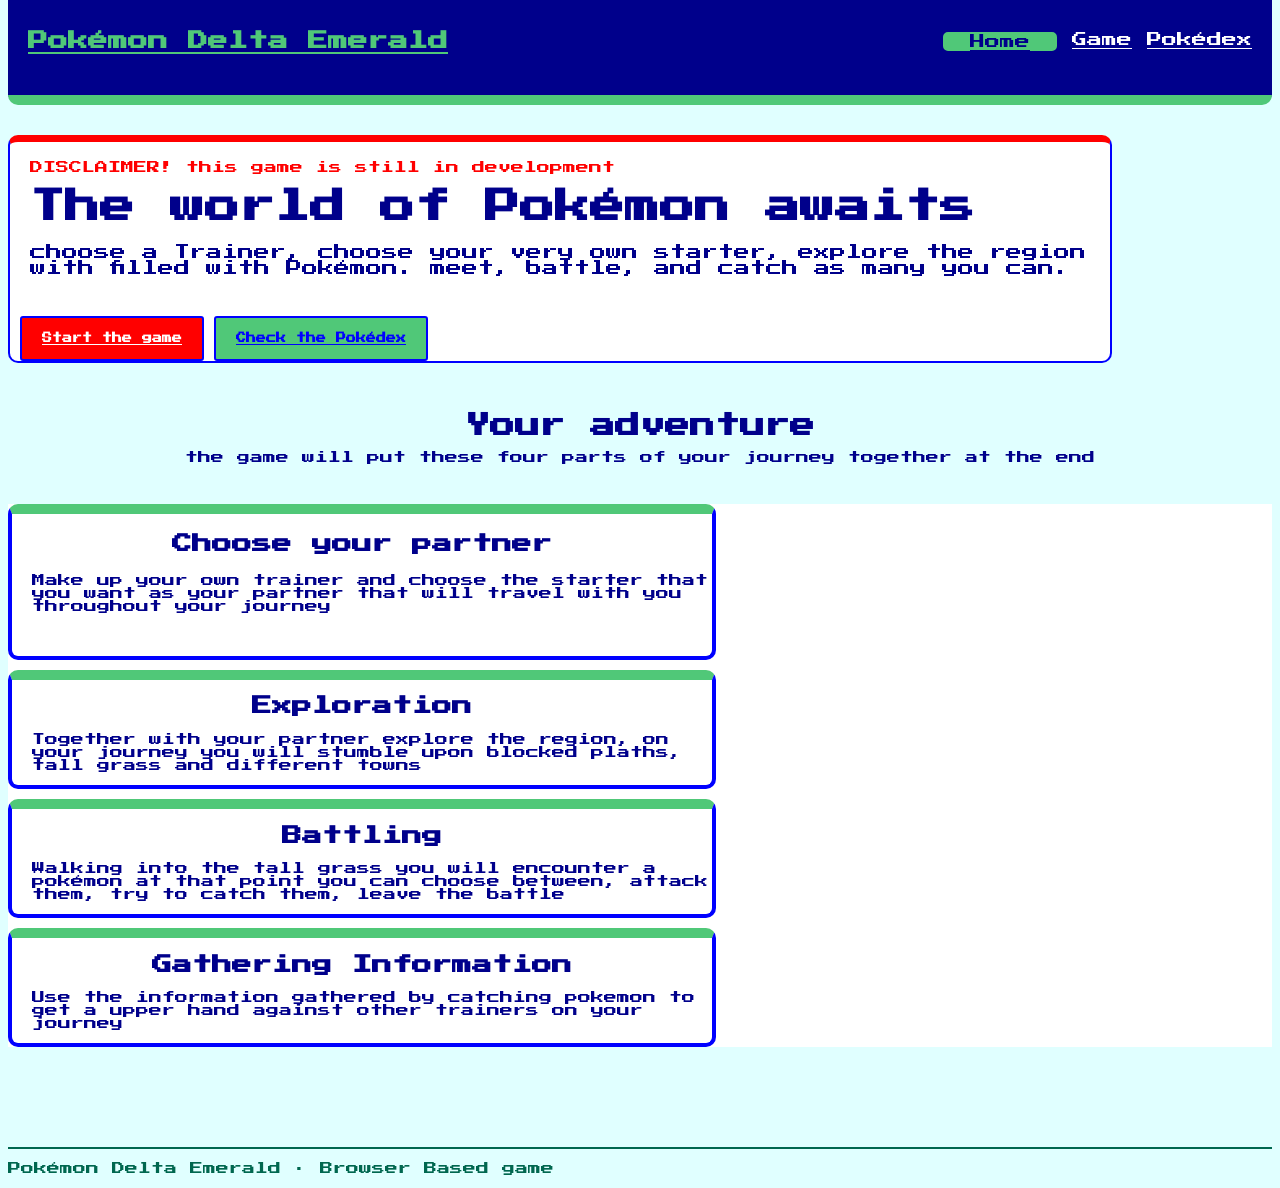
<file: index.html>
<!DOCTYPE html>
<html lang="en">
<head>
    <meta charset="UTF-8">
    <meta name="viewport" content="width=device-width, initial-scale=1.0">
    <link rel="stylesheet" href="style.css">
    <title>Start Screen</title>
</head>
<body>
    <header>
        <h1>
            Pokémon Delta Emerald
        </h1>
        <nav>
            <a class="active" href="#" aria-current="page">Home</a>
            <a href="game.html" aria-current="page">Game</a>
            <a href="pokedex.html" aria-current="page">Pokédex</a>
        </nav>
    </header>
    <main>
        <section>
            <div class="topsection">
                <h2 class="redtext">
                    DISCLAIMER! this game is still in development
                </h2>

                <p class="maintext">
                    The world of Pokémon awaits
                </p>

                <p class="undertext">
                    choose a Trainer, choose your very own starter, 
                    explore the region with filled with Pokémon. meet, battle, 
                    and catch as many you can.
                </p>
                <div class="buttondiv">
                    <a class="startbutton" href="game.html">Start the game</a>
                    <a class="pokedexbutton" href="pokedex.html">Check the Pokédex</a>
                </div>
            </div>
        </section>

        <section>
            <div class="adventureparts">
                <h2 class="adventurepartshead">
                    Your adventure
                </h2>
                <p class="adventurepartssub">
                    the game will put these four parts of your journey together at the end
                </p>
            </div>
            <div class="boxdiv">
                <div class="leftbox box">
                    <h3 class="boxmaintext">
                        Choose your partner
                    </h3>

                    <p class="boxsubtext">
                        Make up your own trainer and choose the starter that you want as your partner that will travel with you throughout your journey
                    </p>
                </div>
                <div class="leftmidbox box">
                    <h2 class="boxmaintext">
                        Exploration
                    </h2>

                    <p class="boxsubtext">
                        Together with your partner explore the region, on your journey you will stumble upon blocked plaths, tall grass and different towns
                    </p>
                </div>
                <div class="rightmidbox box">
                    <h2 class="boxmaintext">
                        Battling
                    </h2>

                    <p class="boxsubtext"> 
                        Walking into the tall grass you will encounter a pokémon at that point you can choose between,
                        attack them, try to catch them, leave the battle
                    </p>
                </div>
                <div class="rightbox box">
                    <h2 class="boxmaintext">
                        Gathering Information
                    </h2>

                    <p class="boxsubtext">
                        Use the information gathered by catching pokemon to get a upper hand against other trainers on your journey
                    </p>
                </div>
            </div>
        </section>
    </main>
    <footer>
        <p class="footertext">
            Pokémon Delta Emerald &middot; Browser Based game
        </p>
    </footer>
</body>
</html>
</file>
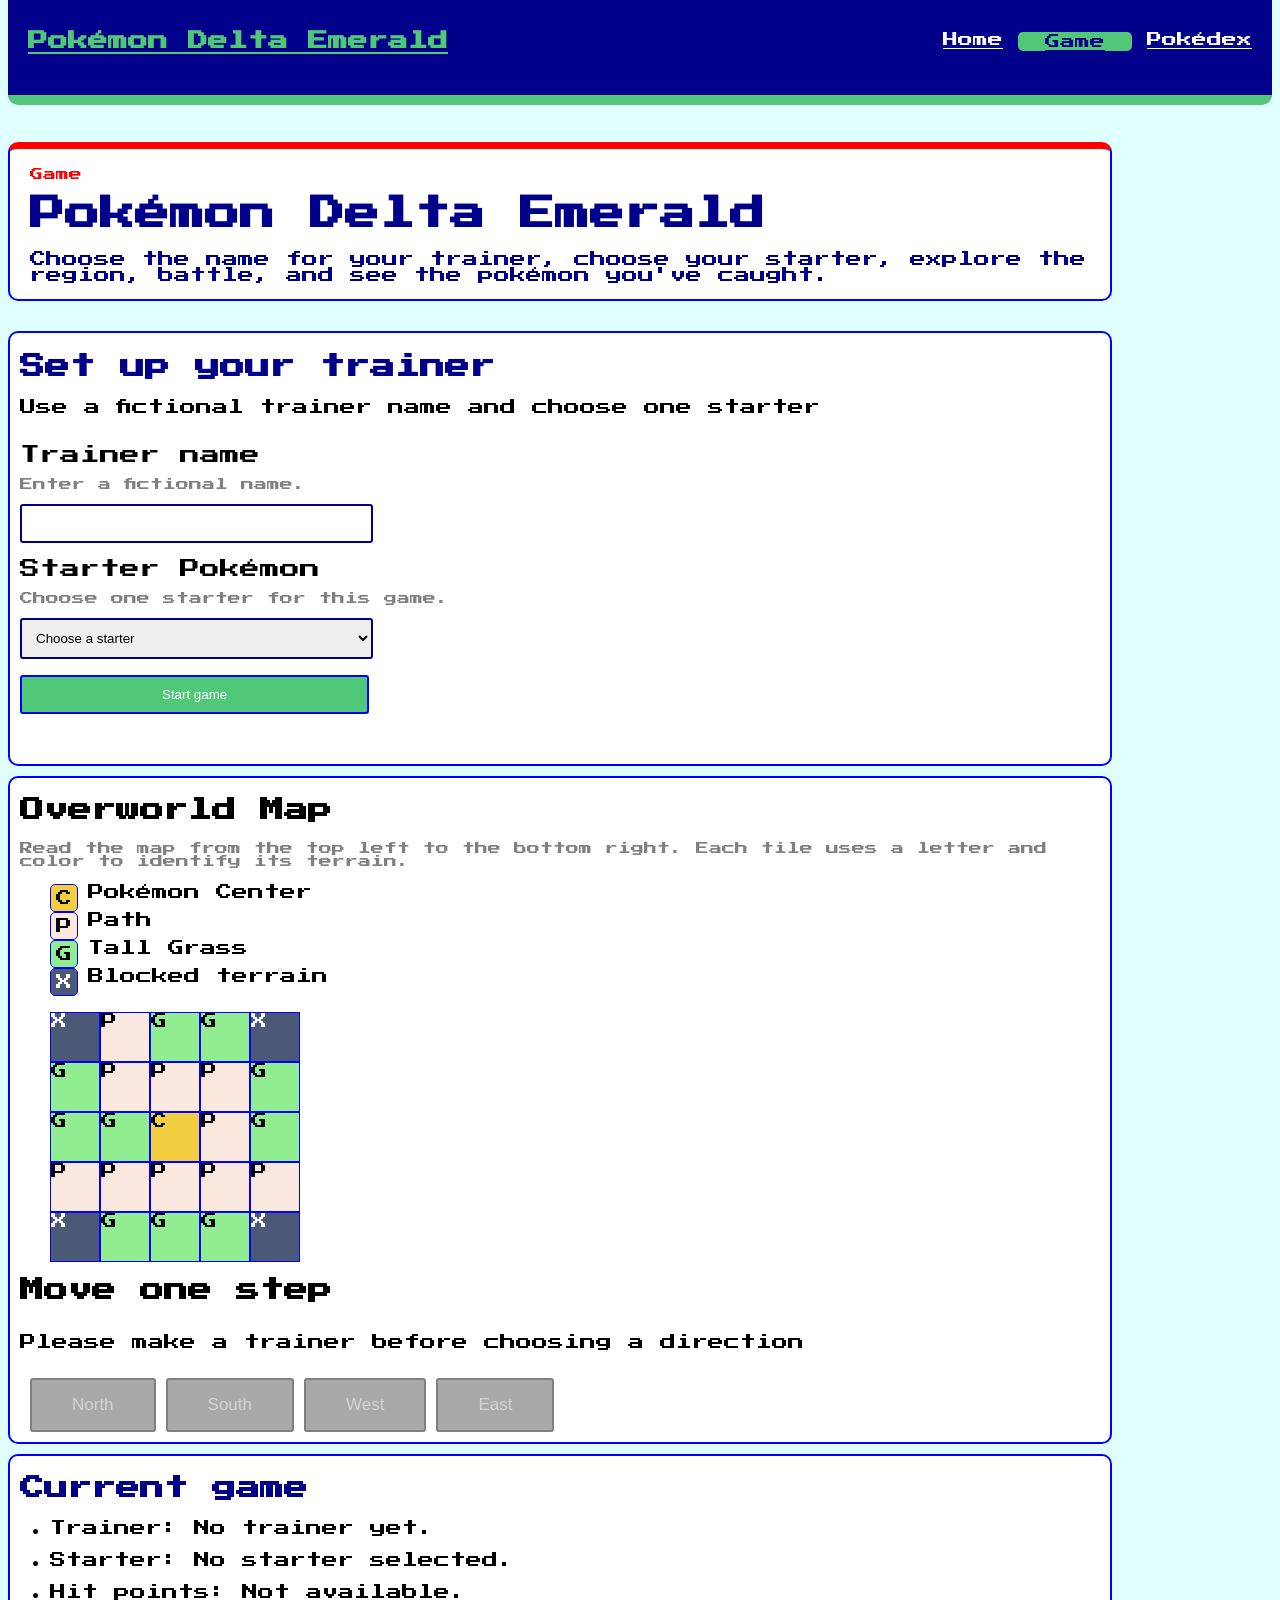
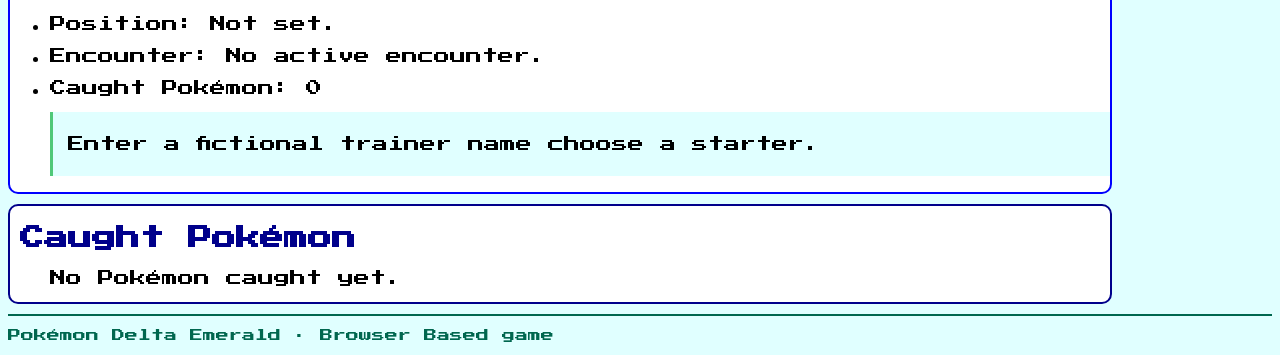
<file: game.html>
<!DOCTYPE html>
<html lang="en">
<head>
    <meta charset="UTF-8">
    <meta name="viewport" content="width=device-width, initial-scale=1.0">
    <link rel="stylesheet" href="style.css">
    <script type="module" src="game.js" defer></script>
    <title>Game</title>
</head>
<body>
    <header>
        <h1>
            Pokémon Delta Emerald
        </h1>

        <nav>
            <a href="index.html" aria-current="page">Home</a>
            <a class="active" href="#" aria-current="page">Game</a>
            <a href="pokedex.html" aria-current="page">Pokédex</a>
        </nav>
    </header>
    <main>
        <section class="gameherosection">
            <div class="game-introduction">
                <h2 class="redtext">
                    Game
                </h2>

                <p class="maintext">
                    Pokémon Delta Emerald
                </p>

                <p class="undertext">
                    Choose the name for your trainer, choose your starter, explore the region, battle,
                    and see the pokémon you've caught.
                </p>
            </div>
        </section>
        <section>
            <div class="trainer-setup-div">
                <form id="game-start-form" class="game-start-form">
                    <h2 id="trainer-setup-heading" class="trainer-setup-heading">
                        Set up your trainer
                    </h2>

                    <label for="trainer-setup-heading">
                        Use a fictional trainer name and choose one starter
                    </label>
                    <div class="trainer-input-div">
                        <label id="trainer-name" class="trainer-name" for="trainer-name-input">
                            Trainer name
                        </label>

                        <p id="trainer-name-help" class="trainer-name-help">
                            Enter a fictional name.
                        </p>

                        <input
                            id="trainer-name-input"
                            class="trainer-name-input"
                            name="trainerName"
                            type="text"
                            aria-describedby="trainer-name-error"
                        >
                        <p id="trainer-name-error" class="text-error" role="status"></p>
                    </div>

                    <div>
                        <label id="starter-choice" class="starter-choice" for="starter-choice-option">
                            Starter Pokémon
                        </label>

                        <p id="starter-help" class="starter-help">
                            Choose one starter for this game.
                        </p>

                        <select id="starter-choice-option" class="starter-choice-option" name="starterChoice" aria-describedby="starter-error">
                            <option value="">Choose a starter</option>
                            <option value="treecko">Treecko</option>
                            <option value="torchic">Torchic</option>
                            <option value="mudkip">Mudkip</option>
                        </select>

                        <p id="starter-error" class="text-error" role="status"></p>
                    </div>

                    <button class="start" type="submit">Start game</button>
                </form>
            </div>
        </section>
        
        <section id="exploration" class="overworld">
            <h2 id="overworld-heading" class="overworld-heading">
                Overworld Map
            </h2>

            <p id="overworld-map-help" class="overworld-map-help">
                Read the map from the top left to the bottom right.
                Each tile uses a letter and color to identify its terrain.
            </p>

            <ul class="map-legend">
                <li>
                    <span class="map-key map-key--center">C</span> Pokémon Center
                </li>
                <li>
                    <span class="map-key map-key--path">P</span> Path
                </li>
                <li>
                    <span class="map-key map-key--grass">G</span> Tall Grass
                </li>
                <li>
                    <span class="map-key map-key--blocked">X</span> Blocked terrain
                </li>
            </ul>

            <ol id="overworld-map" class="overworld-map"></ol>

            <div class="movement-div">
                <h2 class="movement-heading">
                    Move one step
                </h2>

                <p id="movement-help" class="movement-help">
                    Please make a trainer before choosing a direction
                </p>
                <div class="movement-buttons">
                    <button
                        id="movement-north-button"
                        class="movement-button movement-north-button"
                        type="button"
                        disabled
                        >
                        North
                    </button>
                    
                    <button
                        id="movement-south-button"
                        class="movement-button movement-south-button"
                        type="button"
                        disabled
                    >
                        South
                    </button>

                    <button 
                        id="movement-west-button" 
                        class="movement-button movement-west-button" 
                        type="button" 
                        disabled
                    >
                        West
                    </button>

                    <button
                        id="movement-east-button"
                        class="movement-button movement-east-button"
                        type="button"
                        disabled
                    >
                    East
                    </button>
                </div>
            </div>
        </section>

        <section id="encounter-section" class="encounter-section" hidden>
            <div class="encounterinfo">
                <h2 id="wild-heading" class="wild-heading" tabindex="-1">
                    A wild Pokémon Appears
                </h2>

                <div class="encounter-details">
                    <div class="encounter-important-info">
                        <span id="encounter-name" class="encounter-name">
                            Wild Pokémon
                        </span>

                        <span id="encounter-type" class="encounter-type">
                            Type: <span id="output-encounter-type">Not available.</span>
                        </span>

                        <span id="output-encounter-hp" class="output-encounter-hp">
                            Not available.
                        </span>

                        <div id="encounter-hp-bar" class="encounter-hp-bar">
                            <div id="encounter-hp-fill" class="hp-bar-fill"></div>
                        </div>
                    </div>
                    <div class="encounter-img-platform">
                        <div class="encounter-image-container">
                            <img
                            id="encounter-image"
                            class="encounter-image"
                            src="assets/Ralts.png" 
                            alt="">
                            <img class="enemy-platform" src="assets/battle-platform-enemy.png" alt="">
                        </div>
                    </div>
                </div>

                <div class="encounter-starter">
                    <div class="starter-platform-container">
                        <img id="starter-image" class="starter-image" src="assets/Treecko-back.png" alt="">
                        <img class="player-platform" src="assets/battle-platform-player.png" alt="">
                    </div>
                    <div class="starter-important-info">
                        <span id="encounter-starter-name">
                            Not available.
                        </span>
                        
                        <div id="starter-hp-bar" class="starter-hp-bar">
                            <div id="starter-hp-fill" class="hp-bar-fill"></div>
                        </div>

                        <span id="encounter-starter-hp" class="encounter-starter-hp">
                            Not available.
                        </span>
                    </div>
                </div>

                <div class="action-container">
                    <p class="battle-instruction">
                        Choose an action for this Pokémon.
                    </p>

                    <div class="battle-controls" class="battle-actions" role="group" aria-label="Battle actions">
                        <button id="battle-attack" class="battle-action" type="button" disabled>
                            Attack
                        </button>

                        <button id="battle-catch" class="battle-action" type="button" disabled>
                            Throw PokéBall
                        </button>

                        <button id="battle-run" class="battle-action" type="button" disabled>
                            Run
                        </button>
                    </div>
                </div>

                <p class="encounter-return">
                    <a href="#trainer-name-input">Return to trainer setup</a>
                </p>
            </div>
        </section>

        <section>
            <div class="game-summary">
                <h2 id="game-summary-heading" class="game-summary-heading">
                    Current game
                </h2>

                <label for="output-list">
                    <ul id="output-list">
                        <li>
                            <p id="trainer-output" role="status">
                                Trainer: <span class="output" id="output-trainer">No trainer yet.</span>
                            </p>
                        </li>
                        <li>
                            <p id="starter-output" role="status">
                                Starter: <span class="output" id="output-starter">No starter selected.</span>
                            </p>
                        </li>
                        <li>
                            <p id="hit-points-output" role="status">
                                Hit points: <span class="output" id="output-hp">Not available.</span>
                            </p>
                        </li>
                        <li>
                            <p id="position-output" role="status">
                                Position: <span class="output" id="output-position">Not set.</span>
                            </p>
                        </li>
                        <li>
                            <p id="encounter-output" role="status">
                                Encounter: <span class="output" id="output-encounter">No active encounter.</span>
                            </p>
                        </li>
                        <li>
                            <p id="caught-output" role="status">
                                Caught Pokémon: <span class="output" id="output-caught">0</span>
                            </p>
                        </li>
                        <li class="status-game">
                            <p id="game-status" role="status">
                                Enter a fictional trainer name choose a starter.
                            </p>
                        </li>
                    </ul>
                </label>
            </div>
        </section>

        <section id="caught-pokemon" class="caught-pokemon">
            <h2 id="caught-heading" class="caught-heading" >Caught Pokémon</h2>
            <ul id="caught-list" class="caught-list">
            </ul>
        </section>
    </main>
    <footer>
        <p class="footertext">
            Pokémon Delta Emerald &middot; Browser Based game
        </p>
    </footer>
</body>
</html>
</file>
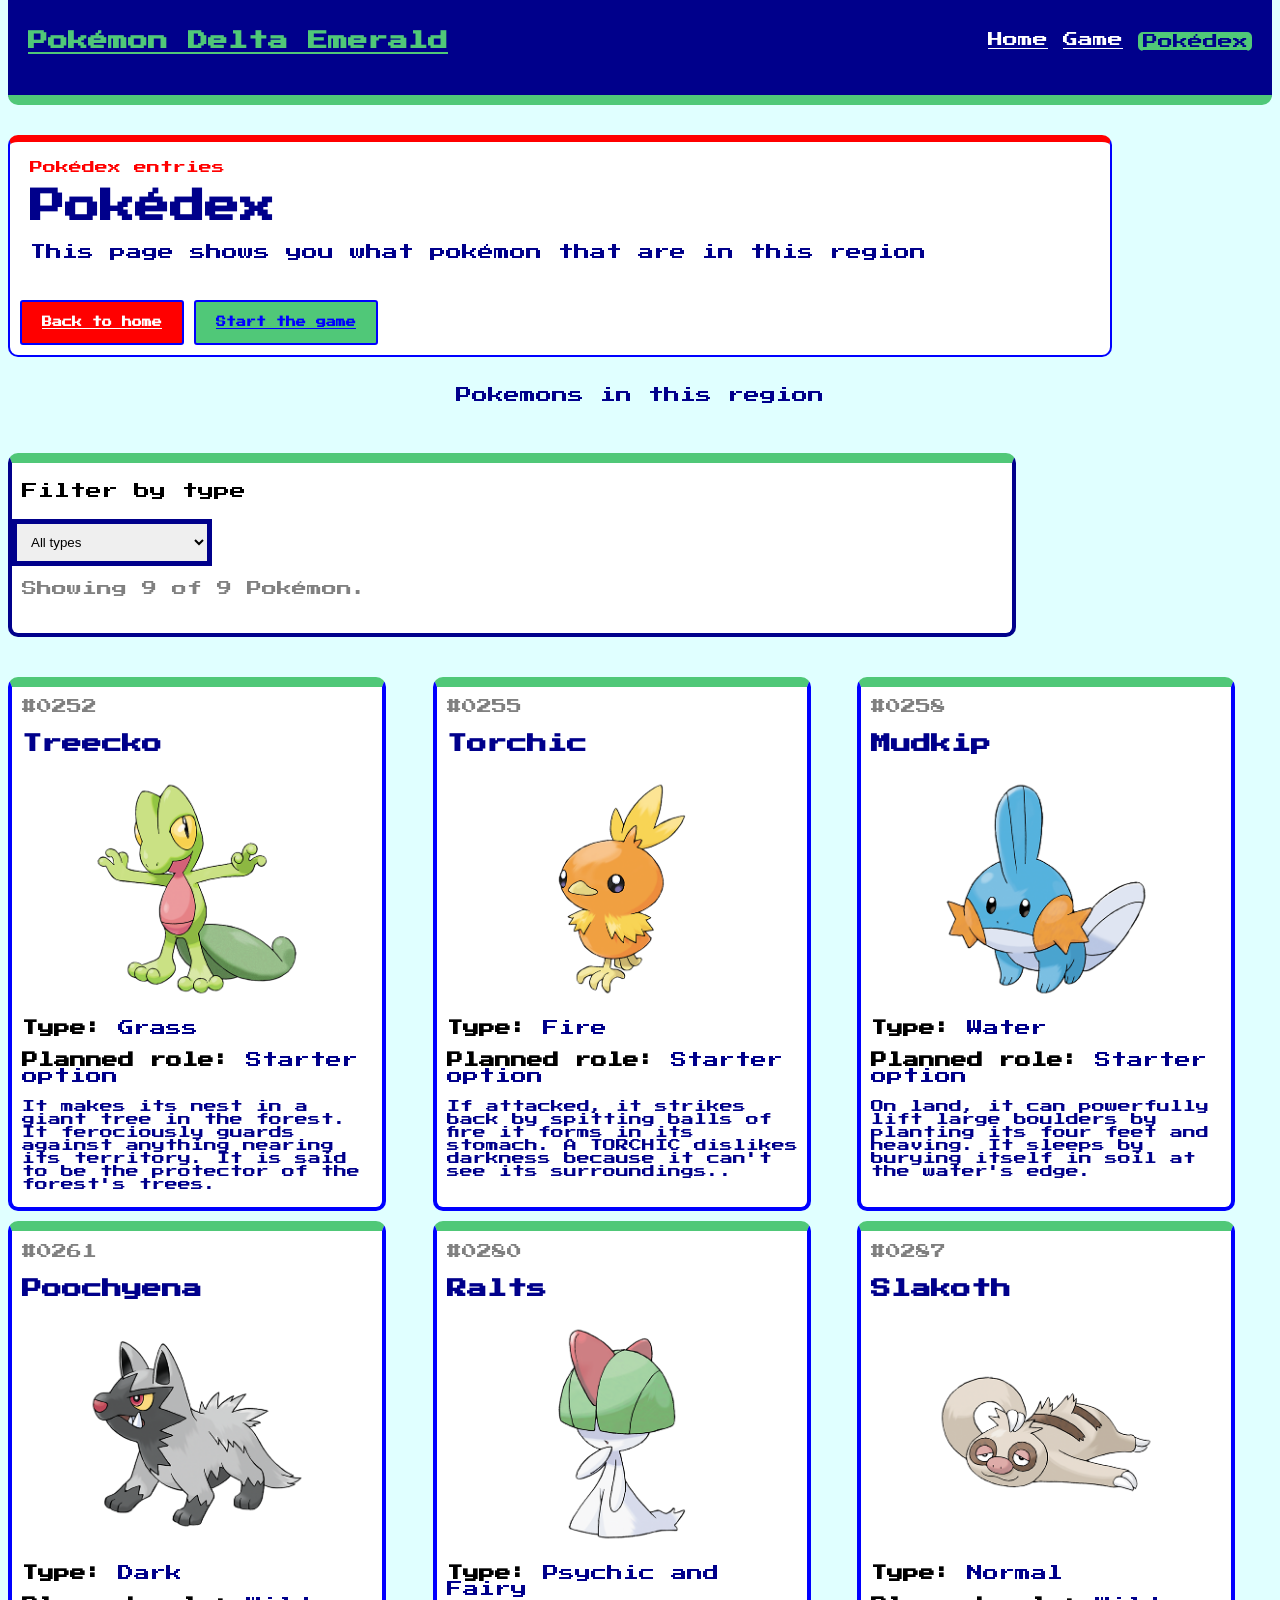
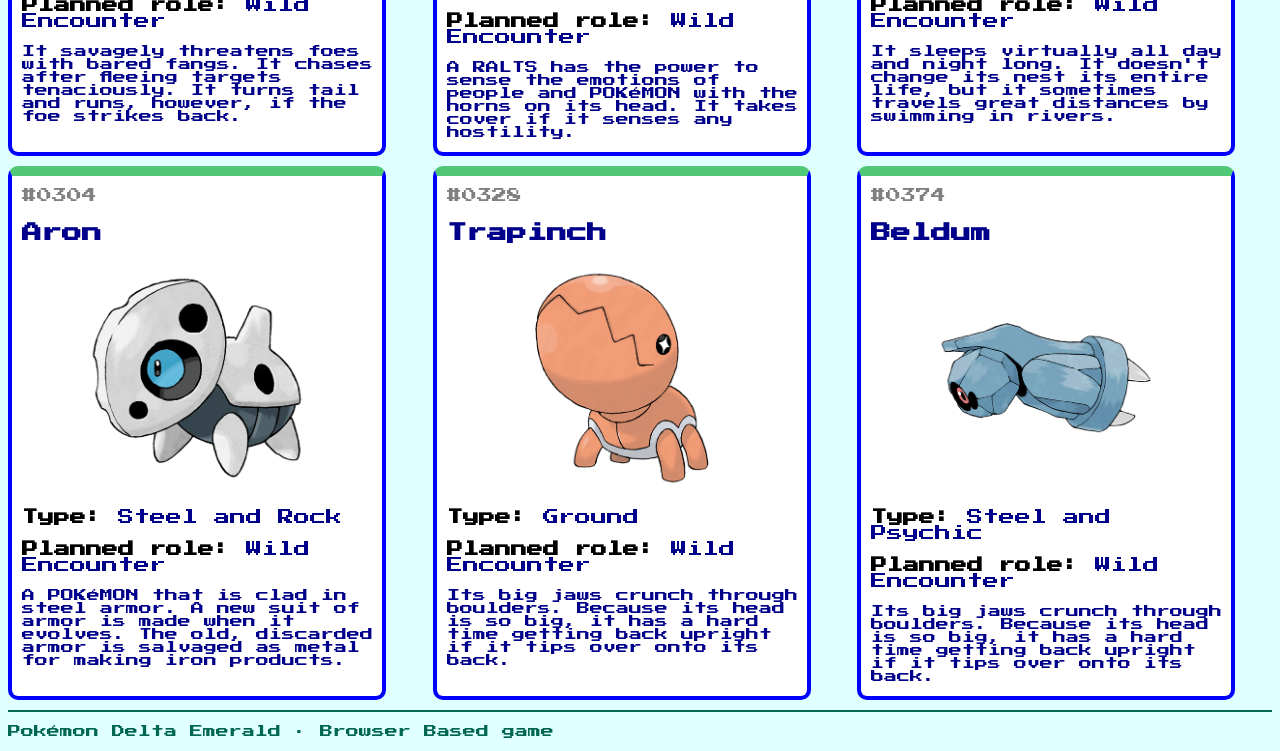
<file: pokedex.html>
<!DOCTYPE html>
<html lang="en">
<head>
    <meta charset="UTF-8">
    <meta name="viewport" content="width=device-width, initial-scale=1.0">
    <link rel="stylesheet" href="style.css">
    <script src="pokedex.js" defer></script>
    <title>PokeDex</title>
</head>
<body>
    <header>
        <h1>
            Pokémon Delta Emerald
        </h1>
        
        <nav>
            <a href="index.html" aria-current="page">Home</a>
            <a href="game.html" aria-current="page">Game</a>
            <a class="active" href="#" aria-current="page">Pokédex</a>
        </nav>
    </header>
    <main>
        <section class="pokedexherosection">
            <div class="pokedextopsection">
                <h2 class="redtext">
                    Pokédex entries
                </h2>

                <p class="maintext">
                    Pokédex
                </p>

                <p class="undertext">
                    This page shows you what pokémon that are in this region
                </p>
                <div class="buttondiv">
                    <a class="startbutton" href="index.html">Back to home</a>
                    <a class="pokedexbutton" href="game.html">Start the game</a>
                </div>
            </div>

            <p class="pokemoninregion">Pokemons in this region</p>
        </section>

        <section>
            <div id="pokedex-filter" class="pokedex-filter" hidden>
                <label for="type-filter">Filter by type</label>
                <select id="type-filter" class="type-filter" name="typeFilter">
                    <option value="all">All types</option>
                    <option value="grass">Grass</option>
                    <option value="fire">Fire</option>
                    <option value="water">Water</option>
                    <option value="dark">Dark</option>
                    <option value="psychic">Psychic</option>
                    <option value="fairy">Fairy</option>
                    <option value="normal">Normal</option>
                    <option value="steel">Steel</option>
                    <option value="rock">Rock</option>
                    <option value="ground">Ground</option>
                </select>
                <p id="filter-status" class="filter-status" role="status">Showing all 8 Pokémon.</p>
            </div>
            <div class="pokemondiv">
                <div class="pokemonbox" data-types="grass">
                    <h2 class="pokedexnumber">
                        #0252
                    </h2>
                    
                    <h3 class="name">
                        Treecko
                    </h3>

                    <img src="assets/Treecko.png" alt="A picture of Treecko" class="pokemonpicture">

                    <p class="type">
                        <span class="boldtext">Type:</span> <span class="bluetext">Grass</span>
                    </p>

                    <p class="role">
                        <span class="boldtext"> Planned role:</span> <span class="bluetext">Starter option</span>
                    </p>

                    <p class="information">
                        It makes its nest in a giant tree in the forest. It ferociously guards against anything nearing its territory. It is said to be the protector of the forest's trees. 
                    </p>
                </div>

                <div class="pokemonbox" data-types="fire">
                    <h2 class="pokedexnumber">
                        #0255
                    </h2>
                    
                    <h3 class="name">
                        Torchic
                    </h3>

                    <img src="assets/Torchic.png" alt="A picture of Torchic" class="pokemonpicture">

                    <p class="type">
                        <span class="boldtext">Type:</span> <span class="bluetext">Fire</span>
                    </p>

                    <p class="role">
                        <span class="boldtext"> Planned role:</span> <span class="bluetext">Starter option</span>
                    </p>

                    <p class="information">
                        If attacked, it strikes back by spitting balls of fire it forms in its stomach. A TORCHIC dislikes darkness because it can't see its surroundings.. 
                    </p>
                </div>

                <div class="pokemonbox" data-types="water">
                    <h2 class="pokedexnumber">
                        #0258
                    </h2>
                    
                    <h3 class="name">
                        Mudkip
                    </h3>

                    <img src="assets/Mudkip.png" alt="A picture of Mudkip" class="pokemonpicture">

                    <p class="type">
                        <span class="boldtext">Type:</span> <span class="bluetext">Water</span>
                    </p>

                    <p class="role">
                        <span class="boldtext"> Planned role:</span> <span class="bluetext">Starter option</span>
                    </p>

                    <p class="information">
                        On land, it can powerfully lift large boulders by planting its four feet and heaving. It sleeps by burying itself in soil at the water's edge.
                    </p>
            </div>

            <div class="pokemonbox" data-types="dark">
                    <h2 class="pokedexnumber">
                        #0261
                    </h2>
                    
                    <h3 class="name">
                        Poochyena
                    </h3>

                    <img src="assets/Poochyena-Pokedex.png" alt="A picture of Poochyena" class="pokemonpicture">

                    <p class="type">
                        <span class="boldtext">Type:</span> <span class="bluetext">Dark</span>
                    </p>

                    <p class="role">
                        <span class="boldtext"> Planned role:</span> <span class="bluetext">Wild Encounter</span>
                    </p>

                    <p class="information">
                        It savagely threatens foes with bared fangs. It chases after fleeing targets tenaciously. It turns tail and runs, however, if the foe strikes back.
                    </p>
            </div>

            <div class="pokemonbox" data-types="psychic fairy">
                    <h2 class="pokedexnumber">
                        #0280
                    </h2>
                    
                    <h3 class="name">
                        Ralts
                    </h3>

                    <img src="assets/Ralts-Pokedex.png" alt="A picture of Ralts" class="pokemonpicture">

                    <p class="type">
                        <span class="boldtext">Type:</span> <span class="bluetext">Psychic and Fairy</span>
                    </p>

                    <p class="role">
                        <span class="boldtext"> Planned role:</span> <span class="bluetext">Wild Encounter</span>
                    </p>

                    <p class="information">
                        A RALTS has the power to sense the emotions of people and POKéMON with the horns on its head. It takes cover if it senses any hostility.
                    </p>
            </div>

            <div class="pokemonbox" data-types="normal">
                    <h2 class="pokedexnumber">
                        #0287
                    </h2>
                    
                    <h3 class="name">
                        Slakoth
                    </h3>

                    <img src="assets/Slakoth-Pokedex.png" alt="A picture of Slakoth" class="pokemonpicture">

                    <p class="type">
                        <span class="boldtext">Type:</span> <span class="bluetext">Normal</span>
                    </p>

                    <p class="role">
                        <span class="boldtext"> Planned role:</span> <span class="bluetext">Wild Encounter</span>
                    </p>

                    <p class="information">
                        It sleeps virtually all day and night long. It doesn't change its nest its entire life, but it sometimes travels great distances by swimming in rivers.
                    </p>
            </div>

            <div class="pokemonbox" data-types="steel rock">
                    <h2 class="pokedexnumber">
                        #0304
                    </h2>
                    
                    <h3 class="name">
                        Aron
                    </h3>

                    <img src="assets/Aron-Pokedex.png" alt="A picture of Aron" class="pokemonpicture">

                    <p class="type">
                        <span class="boldtext">Type:</span> <span class="bluetext">Steel and Rock</span>
                    </p>

                    <p class="role">
                        <span class="boldtext"> Planned role:</span> <span class="bluetext">Wild Encounter</span>
                    </p>

                    <p class="information">
                        A POKéMON that is clad in steel armor. A new suit of armor is made when it evolves. The old, discarded armor is salvaged as metal for making iron products.
                    </p>
            </div>

            <div class="pokemonbox" data-types="ground">
                    <h2 class="pokedexnumber">
                        #0328
                    </h2>
                    
                    <h3 class="name">
                        Trapinch
                    </h3>

                    <img src="assets/Trapinch-Pokedex.png" alt="A picture of Trapinch" class="pokemonpicture">

                    <p class="type">
                        <span class="boldtext">Type:</span> <span class="bluetext">Ground</span>
                    </p>

                    <p class="role">
                        <span class="boldtext"> Planned role:</span> <span class="bluetext">Wild Encounter</span>
                    </p>

                    <p class="information">
                        Its big jaws crunch through boulders. Because its head is so big, it has a hard time getting back upright if it tips over onto its back.
                    </p>
            </div>
            <div class="pokemonbox" data-types="steel psychic">
                    <h2 class="pokedexnumber">
                        #0374
                    </h2>
                    
                    <h3 class="name">
                        Beldum

                    </h3>

                    <img src="assets/Beldum-Pokedex.png" alt="A picture of Beldum" class="pokemonpicture">

                    <p class="type">
                        <span class="boldtext">Type:</span> <span class="bluetext">Steel and Psychic</span>
                    </p>

                    <p class="role">
                        <span class="boldtext"> Planned role:</span> <span class="bluetext">Wild Encounter</span>
                    </p>

                    <p class="information">
                        Its big jaws crunch through boulders. Because its head is so big, it has a hard time getting back upright if it tips over onto its back.
                    </p>
            </div>
        </section>
    </main>
    <footer class="pokedexfooter">
        <p class="footertext">
            Pokémon Delta Emerald &middot; Browser Based game
        </p>
    </footer>
</body>
</html>
</file>
<file: style.css>
/* *{
    border: 1px solid red;
} */

@import url('https://fonts.googleapis.com/css2?family=Press+Start+2P&display=swap');

:root{
    --color-map-path: #fbe8de;
    --color-map-grass: lightgreen;
    --color-map-blocked: cyan;
    --color-highlight: #f3cf3f;
    --color-surface: #4B5876;
    --spacing-small: 0.75rem;
    --spacing-medium: 1rem;
}

body{
    display: flex;
    flex-direction: column;
    font-family: "Press Start 2P", system-ui;
    max-height: 100vh;
    background-color: lightcyan;
}

/*#region Header navigation*/
header{
    display: flex;
    background-color: darkblue;
    border-bottom: 10px solid #50C878;
    border-radius: 10px;
    padding-bottom: 30px;
    padding-top: 40px;
    justify-content: space-between;
    align-self: center;
    align-items: center;
    margin-top: -30px;
    width: 100%;
    max-width: 1600px;
    min-width: 850px;
}

header h1{
    font-size: 20px;
    color: #50C878;
    text-decoration: underline;
    margin-left: 20px;
}

nav{
    display: flex;
    padding: 10px 20px;
    gap: 15px;
}

nav a{
    color: white;
    font-size: 15px;
}

nav a.active{
    text-align: center;
    width: 110px;
    border: 2px solid #50C878;
    border-radius: 5px;
    background-color: #50C878;
    color: darkblue;
}
/*#endregion*/

/*#region Home Page */
.gameherosection{
    margin-top: 50px;
    margin-bottom: 50px;
}

.pokedexherosection{
    margin-bottom: 200px;
}

.pokedextopsection{
    background-color: white;
    border: 2px solid blue;
    border-top: 7px solid red;
    border-radius: 10px;
    margin-top: 30px;
    width: 1100px;
    padding-bottom: 10px;
    justify-self: center;
}
.pokemoninregion{
    margin-top: 30px;
    margin-bottom: -150px;
    color: darkblue;
    text-align: center;
}

.topsection{
    background-color: white;
    border: 2px solid blue;
    border-top: 7px solid red;
    border-radius: 10px;
    margin-top: 30px;
    margin-bottom: 50px;
    width: 1100px;
    justify-self: center;
}

.redtext{
    max-width: 50rem;
    color: red;
    font-weight: 100;
    font-size: 13px;
    margin-left: 20px;
    margin-top: 19px;
}

.maintext{
    max-width: 60rem;
    font-size: 35px;
    margin-top: 15px;
    margin-bottom: 20px;
    margin-left: 20px;
    font-weight: bold;
    color: darkblue;
}

.undertext{
    max-width: 70rem;
    font-size: 16px;
    margin-left: 20px;
    margin-right: 20px;
    color: darkblue;
}

.buttondiv{
    display: flex;
    gap: 10px;
    height: 45px;
    width: 450px;
    margin-left: 10px;
}

.startbutton{
    background-color: red;
    border: 2px solid blue;
    border-radius: 3px;
    color: white;
    font-size: 10px;
    font-weight: bold;
}

.startbutton, .pokedexbutton{
    display: flex;
    align-items: center;
    padding-left: 20px;
    padding-right: 20px;
}

.pokedexbutton{
    background-color: #50C878;
    border: 2px solid blue;
    border-radius: 3px;
    color: blue;
    font-size: 10px;
    font-weight: bold;
}

.boldtext{
    font-weight: bold;
}

.adventureparts{
    color: darkblue;
}

.adventurepartshead{
    font-weight: bold;
    font-size: 25px;
    margin-bottom: 6px;
    text-align: center;
}

.adventurepartssub{
    font-size: 13px;
    text-align: center;
    margin-bottom: 40px;
}

.boxdiv{
    display: grid;
    grid-template: 1fr 1fr / 1fr 1fr;
    justify-self: center;
    gap: 10px;
    margin-bottom: 100px;
    background-color: white;
}

.leftbox{
    border: 4px solid blue;
    border-top: 10px solid #50C878;
    border-radius: 10px;
    width: 700px;
    padding-bottom: 30px;
}

.leftmidbox{
    border: 4px solid blue;
    border-top: 10px solid #50C878;
    border-radius: 10px;
    width: 700px;
}

.rightmidbox{
    border: 4px solid blue;
    border-top: 10px solid #50C878;
    border-radius: 10px;
    width: 700px;
}

.rightbox{
    border: 4px solid blue;
    border-top: 10px solid #50C878;
    border-radius: 10px;
    width: 700px;
}

.boxmaintext{
    font-size: 20px;
    color: darkblue;
    text-align: center;
}

.boxsubtext{
    font-size: 13px;
    color: darkblue;
    margin-left: 20px;
}
/*#endregion*/

/*#region pokedex page*/
.pokedex-filter{
    display: flex;
    flex-direction: column;
    justify-self: center;
    margin-top: -110px;
    margin-bottom: 190px;
    background-color: white;
    border: 4px solid darkblue;
    border-top: 10px solid #50C878;
    border-radius: 10px;
    width: 1000px;
    padding-top: 20px;
    height: 150px;
}

.pokedex-filter label{
    margin-left: 10px;
}

.pokedex-filter select{
    margin-top: 20px;
    width: 200px;
    padding: 10px 10px;
    border: 5px solid darkblue;
}

.filter-status{
    margin-left: 10px;
    color: gray;
    font-size: 15px;
    flex-wrap: wrap;
}

.type-filter{
    border: 2px solid darkblue;
    width: 100px;
}

.pokemondiv{
    display: grid;
    grid-template: 1fr 1fr / 1fr 1fr 1fr;
    justify-self: center;
    gap: 10px;
    margin-top: -150px;
    margin-bottom: 10px;
}

.pokemonbox{
    background-color: white;
    width: 370px;
    border: 4px solid blue;
    border-top: 10px solid #50C878;
    border-radius: 10px;
}

.pokedexnumber{
    color: gray;
    font-size: 15px;
    font-weight: normal;
    margin-left: 10px;
}

.name{
    color: darkblue;
    font-size: 20px;
    font-weight: bold;
    margin-left: 10px;
}

.pokemonpicture{
    height: 230px;
    margin-left: 70px;
}

.type{
    margin-left: 10px;
}

.bluetext{
    color: darkblue;
}

.role{
    margin-left: 10px;
}

.information{
    color: darkblue;
    font-size: 13px;
    margin-left: 10px;
}
/*#endregion*/

/*#region Game Setup*/
.game-introduction{
    background-color: white;
    border: 2px solid blue;
    border-top: 7px solid red;
    border-radius: 10px;
    margin-top: -13px;
    width: 1100px;
    margin-bottom: -20px;
    justify-self: center;
}

.trainer-setup-div{
    border: 2px solid blue;
    border-radius: 10px;
    background-color: white;
    width: 1100px;
    justify-self: center;
}

.game-start-form{
    margin-left: 10px;
    margin-bottom: 30px;
}

.trainer-setup-heading{
    color: darkblue;
    font-size: 25px;
}

.trainer-form label{
    color: gray;
    font-size: 13px;
}

.trainer-input-div{
    margin-top: 30px;
}

.trainer-name{
    color: black;
    font-size: 20px;
}

#trainer-name-help{
    color: gray;
    font-size: 13px;
}

.trainer-name-input{
    border: 2px solid darkblue;
    border-radius: 3px;
    padding: 10px 170px 10px 10px;
}

.starter-choice{
    color: black;
    font-size: 20px;
}

.starter-help{
    color: gray;
    font-size: 13px;
}

.text-error{
    color: red;
}

.starter-choice-option{
    border: 2px solid darkblue;
    border-radius: 3px;
    padding: 10px 220px 10px 10px;
}

.start{
    padding: 10px 140px 10px 140px;
    margin-bottom: 20px;
    border: 2px solid blue;
    border-radius: 3px;
    background-color: #50C878;
    color: white;
}
/*#endregion*/

/*#region overworld-map */
.overworld{
    background-color: white;
    border: 2px solid blue;
    border-radius: 10px;
    width: 1100px;
    justify-self: center;
    margin-top: 10px;
}

.overworld-heading{
    margin-left: 10px;
}

.overworld-map-help{
    font-size: 13px;
    margin-left: 10px;
    color: gray;
}

.map-legend{
    display: flex;
    flex-direction: column;
}

.map-legend li{
    display: flex;
    flex-direction: row;
    margin-right: 10px;
    gap: 10px;
}

.trainer-sprite{
    display: block;
    inline-size: 1.25rem;
    block-size: 1.25rem;
}

.trainer-sprite--north{
    animation: trainer-step-north 160ms ease-out;
}

.trainer-sprite--south{
    animation: trainer-step-south 160ms ease-out;
}

.trainer-sprite--west{
    animation: trainer-step-west 160ms ease-out;
}

.trainer-sprite--east{
    animation: trainer-step-east 160ms ease-out;
}

.map-key{
    border: 1px solid blue;
    padding: 5px;
    border-radius: 5px;
}

.map-key--center, .map-tile--center{
    background-color: var(--color-highlight);
}

.map-key--path, .map-tile--path{
    background-color: var(--color-map-path);
}

.map-key--grass, .map-tile--grass{
    background-color: var(--color-map-grass);
}

.map-key--blocked, .map-tile--blocked{
    background-color: var(--color-surface);
    color: white;
}

.overworld-map{
    display: grid;
    grid-template: 50px 50px 50px 50px 50px / 50px 50px 50px 50px 50px;
    list-style: none;
}

.overworld-map li{
    border: 1px solid blue;
}
/*#endregion */

/*#region movement-keys*/
.movement-div{
    display: flex;
    flex-wrap: wrap;
    gap: var(--spacing-small);
    align-items: center;
    margin-top: var(--spacing-medium);
}

.movement-heading{
    flex-basis: 100%;
    margin-left: 10px;
    margin-top: 0;
}

.movement-help{
    flex-basis: 100%;
    margin-left: 10px;
    margin-top: 0;
}

.movement-buttons{
    display: flex;
    gap: 10px;
    margin-left: 20px;
    margin-bottom: 10px;
}

.movement-button{
    font-size: 17px;
    padding: 15px 40px;
    border: 2px solid currentColor;
    border-radius: 3px;
    background-color: #50C878;
    color: black;
    cursor: pointer;
}

.movement-button:focus-visible{
    outline: 3px solid yellow;
    outline-offset: 3px;
}

.movement-button:disabled{
    background-color: darkgray;
    color: lightgray;
    border-color: gray;
    cursor: not-allowed;
    opacity: 1;
}
/*#endregion*/

/*#region Battle Screen*/
.encounter-section{
    justify-self: center;
    border: 2px solid blue;
    width: 1100px;
    background-image: url('assets/battle-background.png');
    background-repeat: no-repeat;
    background-size: 100% 100%;
    border-radius: 10px;
    margin-top: 10px;
}

.encounter-details{
    display: flex;
    justify-content: space-around;
}

.encounterinfo{
    margin-left: 10px;
}

.encounter-important-info{
    display: flex;
    flex-direction: column;
    justify-content: space-around;
    background-color: white;
    border: 3px solid black;
    border-radius: 12px;
    height: 120px;
    width: 280px;
}

.encounter-hp-bar,
.starter-hp-bar{
    background-color: lightgray;
    width: 110px;
    height: 12px;
    overflow: hidden;
    align-self: flex-end;
}

.hp-bar-fill {
    background-color: lightgreen;
    height: 100%;
    width: 100%;
    transition: width 0.7s ease;
}

.encounter-section .encounter-image.fainting,
.starter-image.fainting {
    animation: faint-down 0.6s ease-in forwards;
}

.encounter-section.battle-entering .encounter-image{
    animation: wild-brightness 1.2s ease-out both;
}

.encounter-name{
    margin-left: 3px;
}

.output-encounter-hp{
    align-self: flex-end;
    margin-bottom: -25px;
}

.encounter-image{
    height: 160px;
    position: relative;
    margin-bottom: -80px;
    z-index: 999;
}

.encounter-image.encounter-attacking {
    animation: wild-attack 0.4s ease-in-out;
}

.encounter-type{
    margin-top: -10px;
    font-size: 13px;
}

.encounter-starter-hp{
    align-self: flex-end;
    margin-top: -25px;
}

.encounter-starter{
    display: flex;
    justify-content: space-around;
}

.encounter-img-platform{
    display: flex;
    margin-left: -100px;
}

.encounter-image-container{
    display: flex;
    flex-direction: column;
    align-items: center;
}

.enemy-platform{
    width: 300px;
    z-index: 899;
}

/* Wild Pokémon and its platform slide in from the left. */
.encounter-section.battle-entering .encounter-image-container{
    animation: wild-slide-in 0.7s ease-out both;
}

/* Starter Pokémon and its platform slide in from the right. */
.encounter-section.battle-entering .starter-platform-container {
    animation: starter-slide-in 0.7s ease-out both;
}

/* Battle information and controlls appear after the Pokémon. */
.encounter-section.battle-entering #wild-heading,
.encounter-section.battle-entering .encounter-important-info,
.encounter-section.battle-entering .starter-important-info,
.encounter-section.battle-entering .action-container,
.encounter-section.battle-entering .encounter-return {
    animation: battle-ui-appear 0.4s ease-out 0.75s both;
}

.player-platform{
    width: 400px;
    position: relative;
}

.starter-platform-container{
    display: flex;
    flex-direction: column;
    justify-content: start;
    align-items: center;
}

.starter-important-info{
    display: flex;
    flex-direction: column;
    justify-content: space-around;
    background-color: white;
    border: 3px solid black;
    border-radius: 12px;
    margin-top: 20px;
    width: 250px;
    height: 100px;
}

.starter-image{
    height: 170px;
    margin-bottom: -75px;
    z-index: 800;
}

.starter-image.starter-attacking {
    animation: starter-attack 0.4s ease-in-out;
}

.action-container{
    background-color: white;
    border: 3px solid black;
    border-radius: 12px;
    padding: 6px;
    position: relative;
    z-index: 999;
}

.battle-action{
    font-size: 17px;
    padding: 15px 40px;
    border: 2px solid currentColor;
    border-radius: 3px;
    background-color: #50C878;
    color: black;
    cursor: pointer;
}

.battle-action:focus-visible{
    outline: 3px solid green;
    outline-offset: 3px;
}

.battle-action:disabled{
    background-color: darkgray;
    color: lightgray;
    border-color: gray;
    cursor: not-allowed;
    opacity: 1;
}
/*#endregion*/

/*#region game-summary*/
.game-summary{
    background-color: white;
    border: 2px solid blue;
    border-radius: 10px;
    width: 1100px;
    justify-self: center;
    margin-top: 10px;
}

.game-summary-heading{
    color: darkblue;
    margin-left: 10px;
}

.output-list{
    font-size: 13px;
}

.status-game{
    background-color: lightcyan;
    border-left: 3px solid #50C878;
    padding: 8px 8px 8px 15px;
    list-style-type: none;
}

.caught-pokemon{
    margin-top: 10px;
    justify-self: center;
    width: 1100px;
    background-color: white;
    border: 2px solid darkblue;
    border-radius: 10px;
    margin-bottom: 10px;
}

.caught-heading{
    margin-left: 10px;
    color: darkblue;
}

.caught-list{
    list-style-type: none;
}

.gamestatusdiv{
    margin-top: 30px;
    margin-left: 20px;
    margin-bottom: -10px;
    max-width: 795px;
    border-left: 5px solid red;
}

.gamestatus{
    font-size: 15px;
    margin-left: 15px;
    color: darkblue;
}
/*#endregion*/

/*#region footer*/
footer{
    display: flex;
    align-self: center;
    border-top: 2px solid #00674F;
    width: 100%;
    max-width: 1600px;
    min-width: 850px;
}

.footertext{
    color: #00674F;
    font-size: 13px;
}
/*#endregion*/

/*#region Animation*/
@keyframes trainer-step-north {
    from { 
        transform: translateY(50px); 
    }
    to {
        transform: translateY(0);
    }
}

@keyframes trainer-step-south {
    from {
        transform: translateY(-50px);
    }
    to {
        transform: translateY(0);
    }
}

@keyframes trainer-step-west {
    from {
        transform: translateX(50px);
    }
    to {
        transform: translateX(0);
    }
}

@keyframes trainer-step-east {
    from {
        transform: translateX(-50px);
    }
    to {
        transform: translateX(0);
    }
}

@keyframes wild-brightness {
    0%, 50% {
        filter: brightness(45%);
    }
    100% {
        filter: brightness(100%);
    }
}

@keyframes wild-slide-in {
    from {
        transform: translateX(-500px);
        opacity: 0;
    }
    to {
        transform: translateX(0);
        opacity: 1;
    }
}

@keyframes starter-slide-in {
    from {
        transform: translateX(500px);
        opacity: 0;
    }
    to {
        transform: translateX(0);
        opacity: 1;
    }
}

@keyframes battle-ui-appear {
    from {
        opacity: 0;
    }
    to {
        opacity: 1;
    }
}

@keyframes starter-attack {
    50% {
        transform: translate(35px, -12px);
    }
}

@keyframes wild-attack {
    50% {
        transform: translate(-35px, 12px);
    }
}

@keyframes faint-down {
    to {
        transform: translateY(70px);
        opacity: 0;
        z-index: 800;
    }
}
/*#endregion*/

/*#region Responsive*/
@media screen and (prefers-reduced-motion: no-preference) {
    .startbutton:hover, .startbutton:focus{
        transform: translateY(-10px);
        transition: 200ms;
    }
}
@media screen and (max-width: 1431px) {
    .boxdiv{
        grid-template: 1fr / 1fr;
    }
}

@media screen and (max-width: 1263px) {
    header, footer{
        width: 100%;
        flex-wrap: wrap;
    }
}

@media screen and (max-width: 1143px) {
    .game-introduction, .pokedextopsection, .topsection, .trainer-setup-div, 
    .game-summary, .overworld, .caught-pokemon, .encounter-section{
        width: 100%;
        min-width: 100%;
        flex-wrap: wrap;
    }
    .pokemondiv{
        grid-template: 1fr 1fr / 1fr 1fr;
    }
}

@media screen and (max-width: 1001px) {
    header, .gameherosection, .pokedexherosection, 
    footer, .buttondiv, .pokedex-filter, .trainer-setup-div, 
    .game-summary, .overworld {
        width: 100%;
        min-width: 100%;
        flex-wrap: wrap;
    }
}

@media screen and (max-width: 853px) {
    header, .gameherosection, .pokedexherosection,
    .game-introduction, .pokedextopsection, .topsection, footer,
    .trainer-setup-div, .game-summary, .overworld{
        width: 100%;
        min-width: 100%;
        flex-wrap: wrap;
    }
}

@media screen and (max-width: 768px) {
    .pokemondiv{
        grid-template: 1fr / 1fr;
    }
}

@media screen and (max-width: 711px){
    .boxdiv, .box{
        width: 100%;
    }
}

@media screen and (max-width: 640px){
    .battle-action, .movement-buttons{
        flex-wrap: wrap;
    }
}

@media screen and (max-width: 571px) {
    .boxdiv, header, .gameherosection, .pokedexherosection,
    .game-introduction, .pokedextopsection, .topsection, footer{
        width: 100%;
        min-width: 100%;
        flex-wrap: wrap;
    }
}

@media screen and (max-width: 511px) {
    .boxdiv, .gameherosection, .pokedexherosection,
    .game-introduction, .pokedextopsection, .topsection, footer{
        width: 100%;
        min-width: 100%;
        flex-wrap: wrap;
    }
    .start, .trainer-name-input{
        padding: 10px 120px 10px 120px;
    }
    .trainer-name-input, .starter-choice-option{
        padding: 10px 170px 10px 10px;
    }
}

@media screen and (min-width: 490px){
    .buttondiv {
        margin-top: 40px;
    }
}

@media screen and (max-width: 375px){
    .pokemondiv {
        width: 100%;
    }
}
/*#endregion*/
</file>
